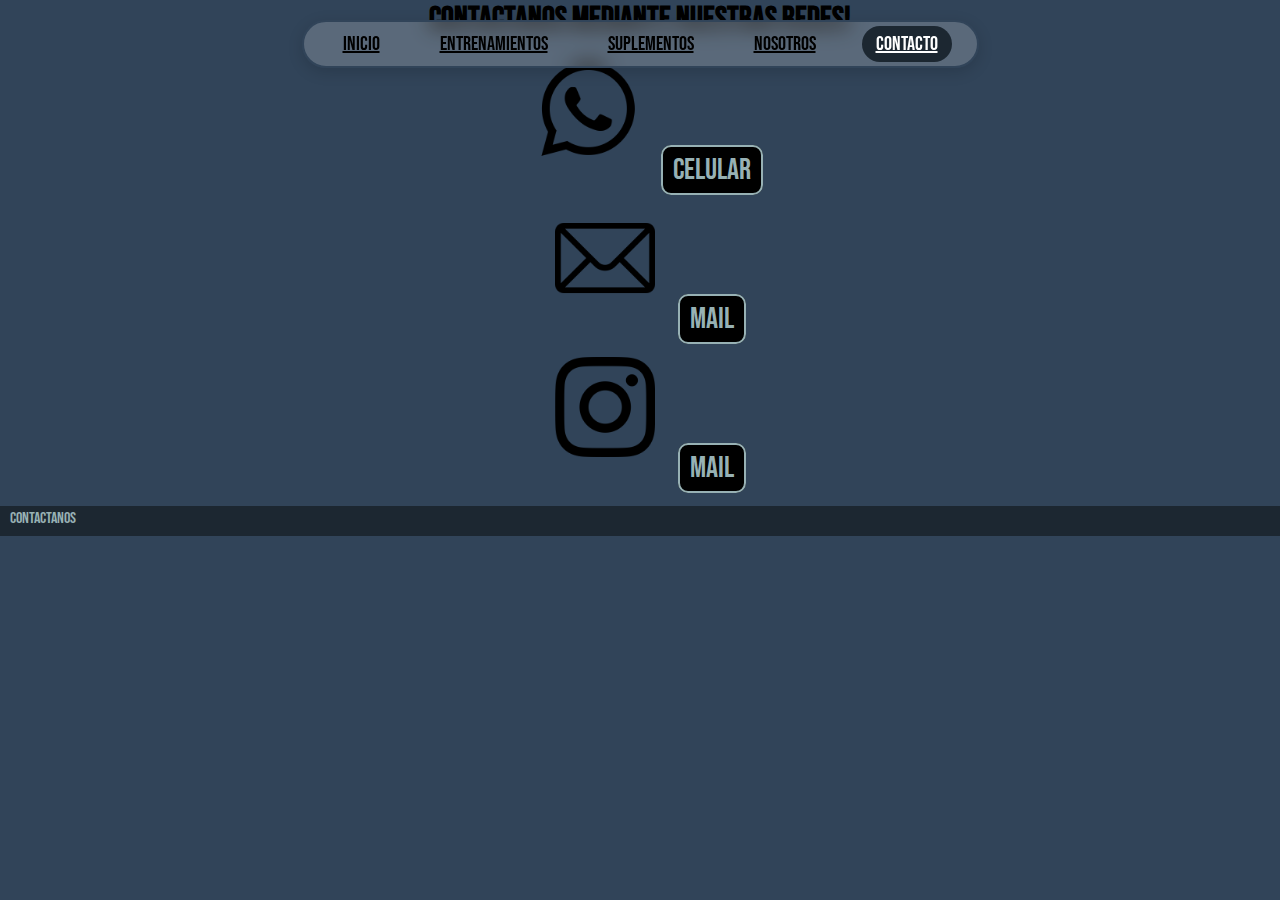
<file: pages/contacto.html>
<!DOCTYPE html>
<html lang="en">

<head>
    <meta charset="UTF-8">
    <meta name="viewport" content="width=device-width, initial-scale=1.0">
    <title>Document</title>
    <link href="https://cdn.jsdelivr.net/npm/bootstrap@5.3.6/dist/css/bootstrap.min.css" rel="stylesheet"
        integrity="sha384-4Q6Gf2aSP4eDXB8Miphtr37CMZZQ5oXLH2yaXMJ2w8e2ZtHTl7GptT4jmndRuHDT" crossorigin="anonymous">
    <link rel="stylesheet" href="../CSS/style.css">
</head>

<body>
    <header>
        <nav>
            <ul class="custom-navbar nav justify-content-center">
                <li class="nav-item">
                    <a class="nav-link" href="../index.html">INICIO</a>
                </li>
                <li class="nav-item">
                    <a class="nav-link" href="../pages/entrenamientos.html">ENTRENAMIENTOS</a>
                </li>
                <li class="nav-item">
                    <a class="nav-link" href="../pages/suplementos.html">SUPLEMENTOS</a>
                </li>
                <li class="nav-item">
                    <a class="nav-link" href="../pages/nosotros.html">NOSOTROS</a>
                </li>
                <li class="nav-item">
                    <a class="nav-link active" href="../pages/contacto.html">CONTACTO</a>
                </li>
            </ul>
        </nav>
    </header>
    <main>
        <section class="contactanos">
            <H1>Contactanos mediante nuestras redes!</H1>
            <div>
                <img src="../img/celular.png" alt="">
                <a href="">Celular</a>
            </div>
            <div>
                <img src="../img/mail.png" alt="">
                <a href="">Mail</a>
            </div>
            <div>
                <img src="../img/instagram.png" alt="">
                <a href="">Mail</a>
            </div>
        </section>
    </main>
        <footer> <!-- Pie de pagina -->
        <a href="../pages/contacto.html" target="_blank">Contactanos</a>
    </footer>
    <script src="https://cdn.jsdelivr.net/npm/bootstrap@5.3.6/dist/js/bootstrap.bundle.min.js"
        integrity="sha384-j1CDi7MgGQ12Z7Qab0qlWQ/Qqz24Gc6BM0thvEMVjHnfYGF0rmFCozFSxQBxwHKO"
        crossorigin="anonymous"></script>
</body>

</html>
</file>
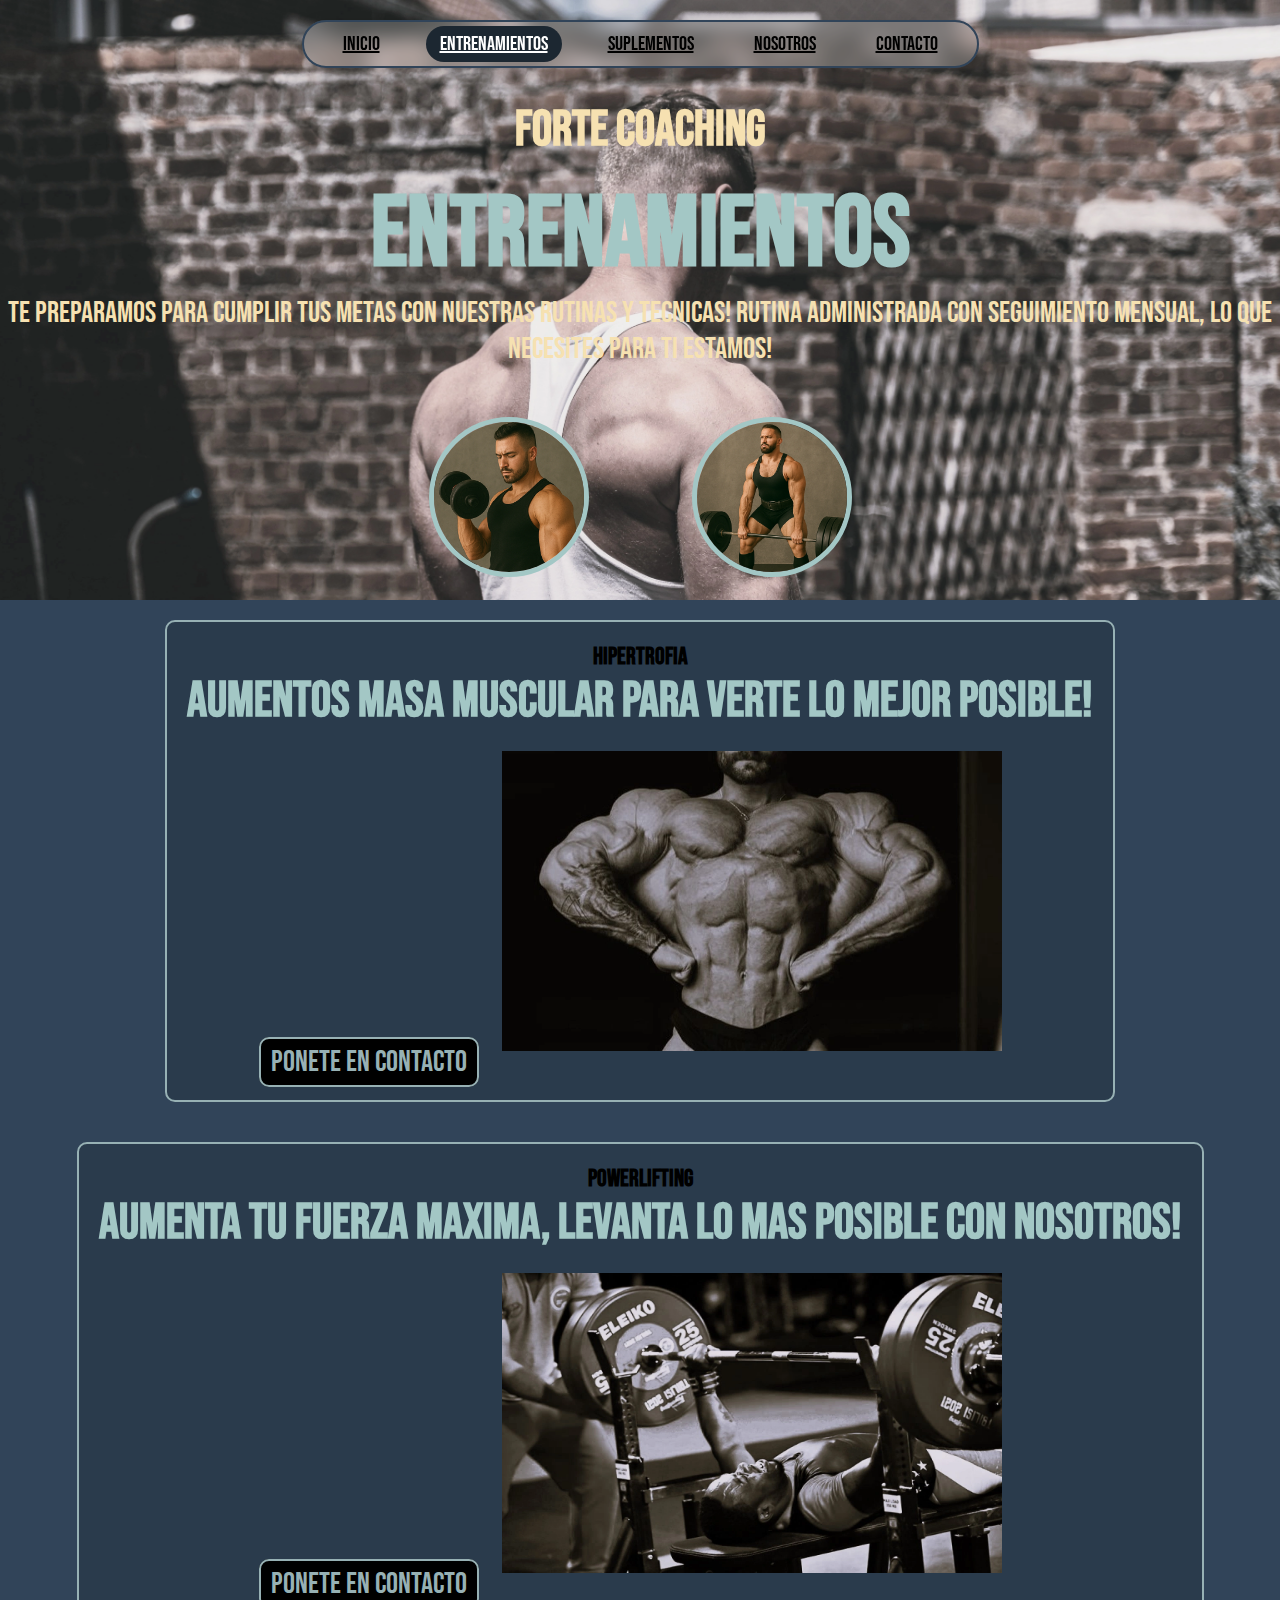
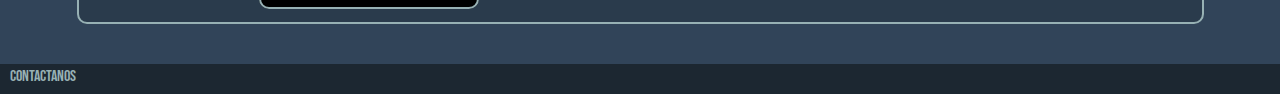
<file: pages/entrenamientos.html>
<!DOCTYPE html>
<html lang="en">

<head>
    <meta charset="UTF-8">
    <meta name="viewport" content="width=device-width, initial-scale=1.0">
    <title>Document</title>
    <link href="https://cdn.jsdelivr.net/npm/bootstrap@5.3.6/dist/css/bootstrap.min.css" rel="stylesheet"
        integrity="sha384-4Q6Gf2aSP4eDXB8Miphtr37CMZZQ5oXLH2yaXMJ2w8e2ZtHTl7GptT4jmndRuHDT" crossorigin="anonymous">
    <link rel="stylesheet" href="../CSS/style.css">
</head>

<body>
    <header>
        <nav>
            <ul class="custom-navbar nav justify-content-center">
                <li class="nav-item">
                    <a class="nav-link " href="../index.html">INICIO</a>
                </li>
                <li class="nav-item">
                    <a class="nav-link active" href="../pages/entrenamientos.html">ENTRENAMIENTOS</a>
                </li>
                <li class="nav-item">
                    <a class="nav-link" href="../pages/suplementos.html">SUPLEMENTOS</a>
                </li>
                <li class="nav-item">
                    <a class="nav-link" href="../pages/nosotros.html">NOSOTROS</a>
                </li>
                <li class="nav-item">
                    <a class="nav-link" href="../pages/contacto.html">CONTACTO</a>
                </li>
            </ul>
        </nav>
    </header>
    <main>
        <section class="entrenamientoinfo">
            <h1>Forte Coaching</h1>
            <h2>ENTRENAMIENTOS</h2>
            <p>Te preparamos para cumplir tus metas con nuestras rutinas y tecnicas! Rutina administrada con seguimiento mensual, lo que necesites para ti estamos!</p>
            <img src="../img/hipertrofia-hero.webp" alt="">
            <img src="../img/power-hero.webp" alt="">
        </section>
        <section class="inforutina">
            <div>
                <h2>Hipertrofia</h2>
                <h3>Aumentos masa muscular para verte lo mejor posible!</h3>
                <a href="">Ponete en contacto</a>
                <img src="../img/hipertrofia.webp" alt="">
            </div>
            <div>
                <h2>Powerlifting</h2>
                <h3>Aumenta tu fuerza maxima, levanta lo mas posible con nosotros!</h3>
                <a href="">Ponete en contacto</a>
                <img src="../img/powerlifting.webp" alt="">
            </div>
        </section>
    </main>
        <footer> <!-- Pie de pagina -->
        <a href="../pages/contacto.html" target="_blank">Contactanos</a>
    </footer>
    
    <script src="https://cdn.jsdelivr.net/npm/bootstrap@5.3.6/dist/js/bootstrap.bundle.min.js"
        integrity="sha384-j1CDi7MgGQ12Z7Qab0qlWQ/Qqz24Gc6BM0thvEMVjHnfYGF0rmFCozFSxQBxwHKO"
        crossorigin="anonymous"></script>
</body>

</html>
</file>
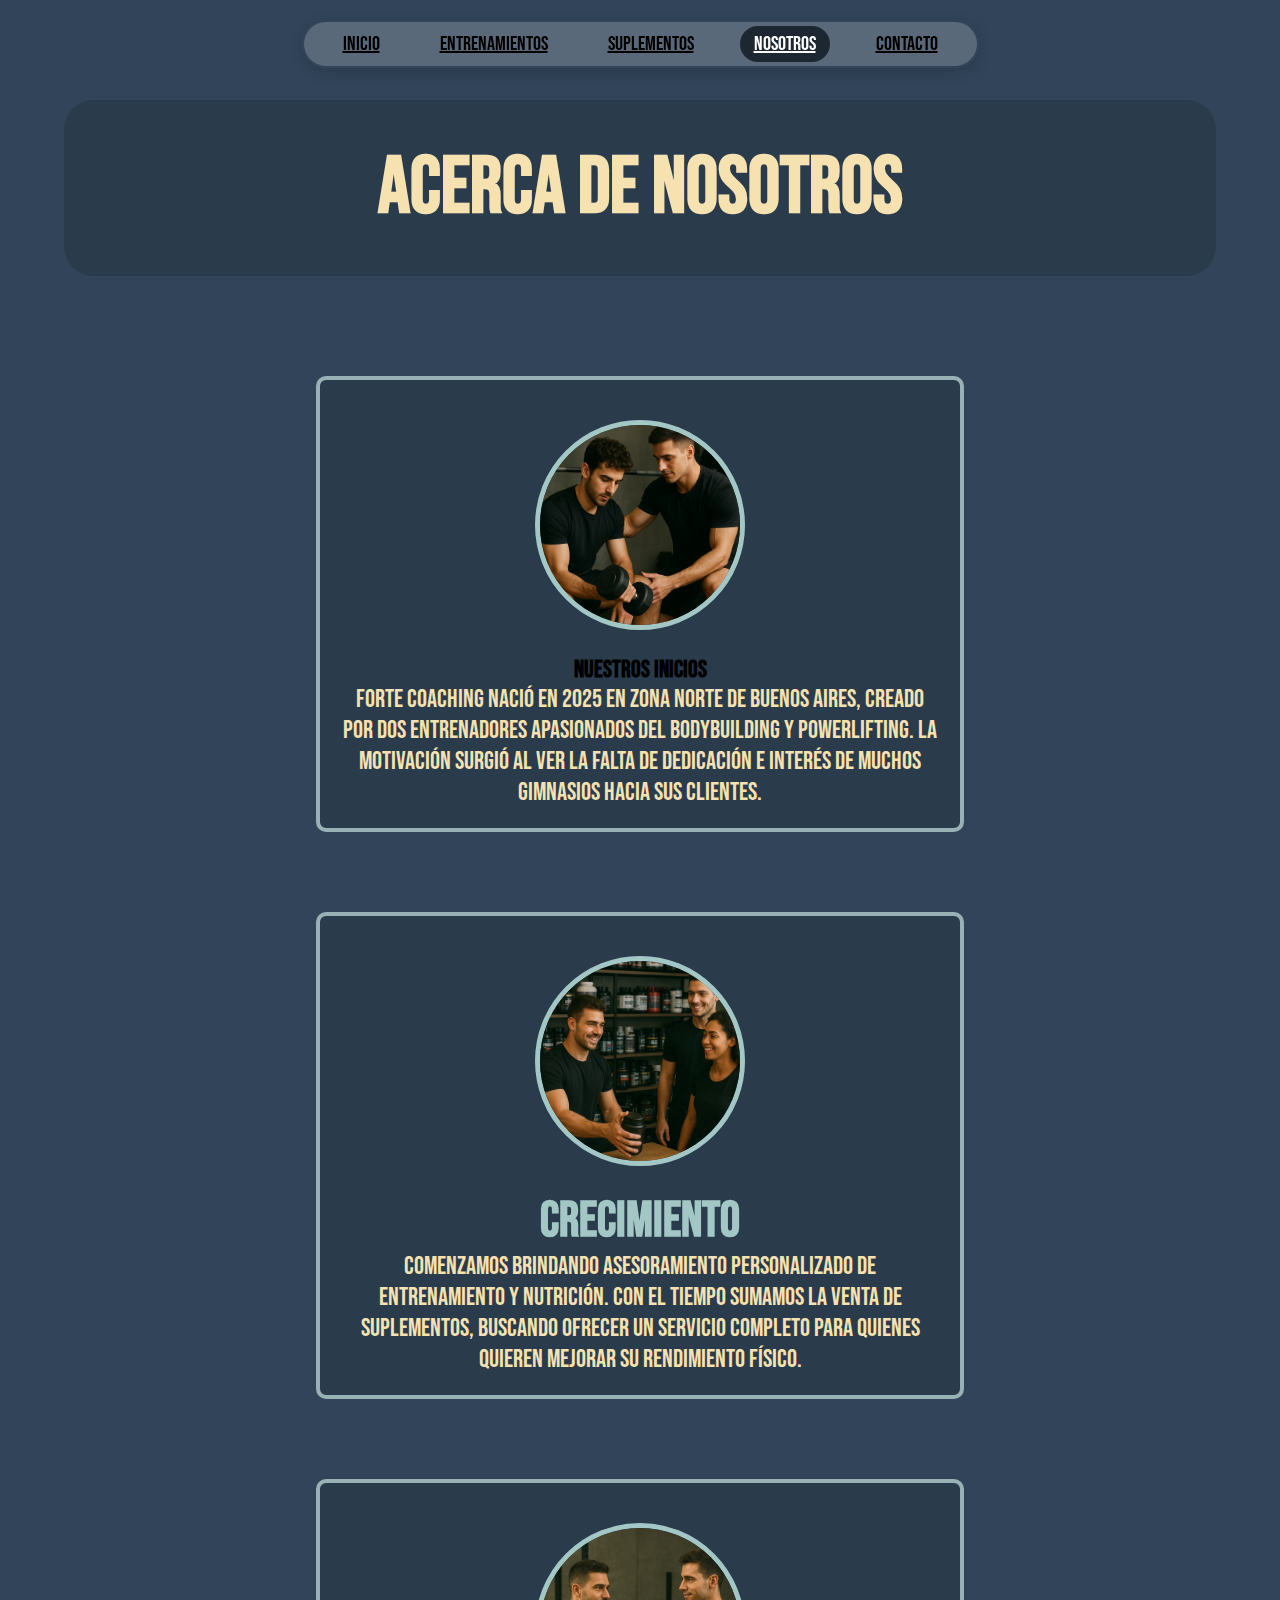
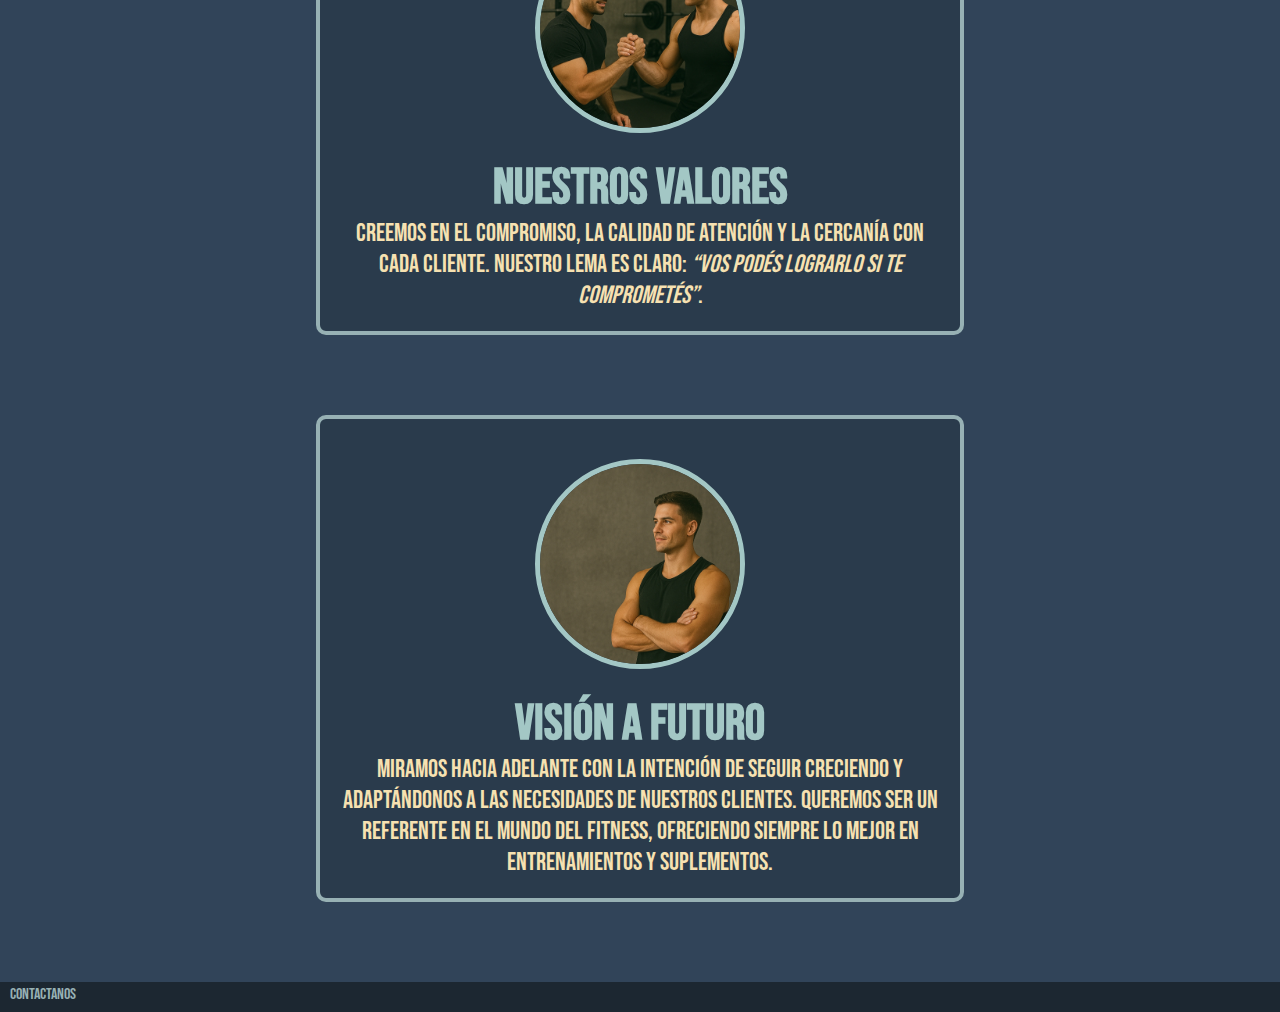
<file: pages/nosotros.html>
<!DOCTYPE html>
<html lang="en">

<head>
    <meta charset="UTF-8">
    <meta name="viewport" content="width=device-width, initial-scale=1.0">
    <title>Document</title>
    <link href="https://cdn.jsdelivr.net/npm/bootstrap@5.3.6/dist/css/bootstrap.min.css" rel="stylesheet"
        integrity="sha384-4Q6Gf2aSP4eDXB8Miphtr37CMZZQ5oXLH2yaXMJ2w8e2ZtHTl7GptT4jmndRuHDT" crossorigin="anonymous">
    <link rel="stylesheet" href="../CSS/style.css">
</head>

<body>
    <header>
        <nav>
            <ul class="custom-navbar nav justify-content-center">
                <li class="nav-item">
                    <a class="nav-link" href="../index.html">INICIO</a>
                </li>
                <li class="nav-item">
                    <a class="nav-link" href="../pages/entrenamientos.html">ENTRENAMIENTOS</a>
                </li>
                <li class="nav-item">
                    <a class="nav-link" href="../pages/suplementos.html">SUPLEMENTOS</a>
                </li>
                <li class="nav-item">
                    <a class="nav-link active" href="../pages/nosotros.html">NOSOTROS</a>
                </li>
                <li class="nav-item">
                    <a class="nav-link" href="../pages/contacto.html">CONTACTO</a>
                </li>
            </ul>
        </nav>
    </header>
    <main>
        <section class="nosotros">
            <h1>Acerca de nosotros</h1>
            <div class="nosotros-bloque">
                <img src="../img/inicios.webp" alt="">
                <h2>Nuestros Inicios</h2>
                <p>Forte Coaching nació en 2025 en zona norte de Buenos Aires, creado por dos entrenadores apasionados del bodybuilding y powerlifting. La motivación surgió al ver la falta de dedicación e interés de muchos gimnasios hacia sus clientes.</p>
            </div>
            <div class="nosotros-bloque">
                <img src="../img/crecimiento.webp" alt="">
                <h3>Crecimiento</h3>
                <p>Comenzamos brindando asesoramiento personalizado de entrenamiento y nutrición. Con el tiempo sumamos la venta de suplementos, buscando ofrecer un servicio completo para quienes quieren mejorar su rendimiento físico.</p>
            </div>
            <div class="nosotros-bloque">
                <img src="../img/compromiso.webp" alt="">
                <h3>Nuestros Valores</h3>
                <p>Creemos en el compromiso, la calidad de atención y la cercanía con cada cliente. Nuestro lema es claro: <em>“Vos podés lograrlo si te comprometés”</em>.</p>
            </div>
            <div class="nosotros-bloque">
                <img src="../img/meta.webp" alt="">
                <h3>Visión a Futuro</h3>
                <p>Miramos hacia adelante con la intención de seguir creciendo y adaptándonos a las necesidades de nuestros clientes. Queremos ser un referente en el mundo del fitness, ofreciendo siempre lo mejor en entrenamientos y suplementos.</p>
        </section>
    </main>
        <footer> <!-- Pie de pagina -->
        <a href="../pages/contacto.html" target="_blank">Contactanos</a>
    </footer>
    
    <script src="https://cdn.jsdelivr.net/npm/bootstrap@5.3.6/dist/js/bootstrap.bundle.min.js"
        integrity="sha384-j1CDi7MgGQ12Z7Qab0qlWQ/Qqz24Gc6BM0thvEMVjHnfYGF0rmFCozFSxQBxwHKO"
        crossorigin="anonymous"></script>
</body>

</html>
</file>
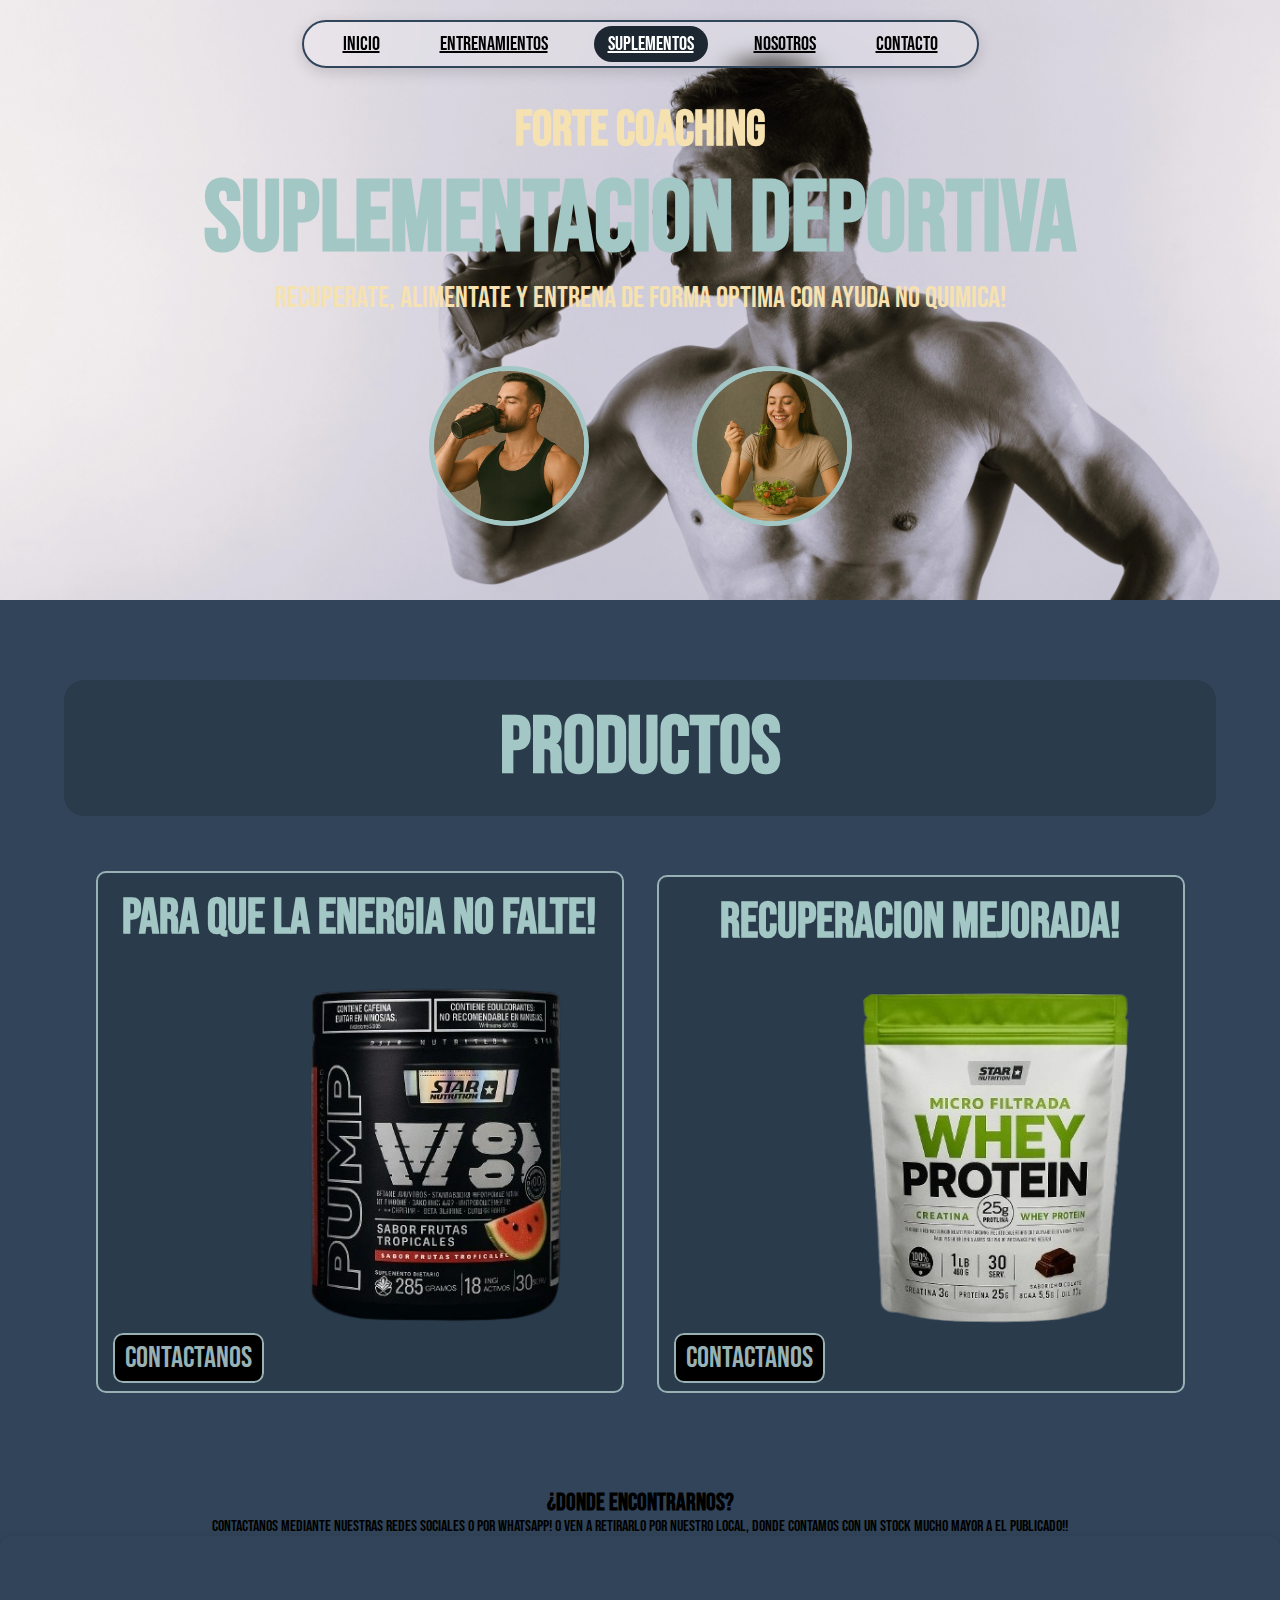
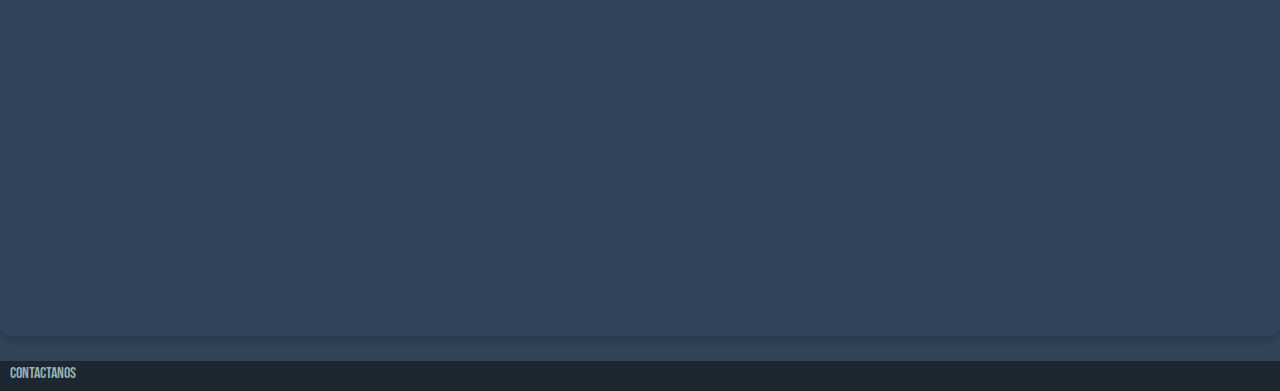
<file: pages/suplementos.html>
<!DOCTYPE html>
<html lang="en">
<head>
    <meta charset="UTF-8">
    <meta name="viewport" content="width=device-width, initial-scale=1.0">
    <title>Document</title>
    <link href="https://cdn.jsdelivr.net/npm/bootstrap@5.3.6/dist/css/bootstrap.min.css" rel="stylesheet" integrity="sha384-4Q6Gf2aSP4eDXB8Miphtr37CMZZQ5oXLH2yaXMJ2w8e2ZtHTl7GptT4jmndRuHDT" crossorigin="anonymous">
    <link rel="stylesheet" href="../CSS/style.css">
</head>
<body>
    <header>
        <nav>
            <ul class="custom-navbar nav justify-content-center">
                <li class="nav-item">
                    <a class="nav-link" href="../index.html">INICIO</a>
                </li>
                <li class="nav-item">
                    <a class="nav-link" href="../pages/entrenamientos.html">ENTRENAMIENTOS</a>
                </li>
                <li class="nav-item">
                    <a class="nav-link active" href="../pages/suplementos.html">SUPLEMENTOS</a>
                </li>
                <li class="nav-item">
                    <a class="nav-link" href="../pages/nosotros.html">NOSOTROS</a>
                </li>
                <li class="nav-item">
                    <a class="nav-link" href="../pages/contacto.html">CONTACTO</a>
                </li>
            </ul>
        </nav>
    </header>
    <main>
        <section class="supleinfo">
            <h1>Forte Coaching</h1>
            <h2>SUPLEMENTACION DEPORTIVA</h2>
            <p>Recuperate, alimentate y entrena de forma optima con ayuda no quimica!</p>
            <img src="../img/suplementos-hero.webp" alt="">
            <img src="../img/nutricion-hero.webp" alt="">
        </section>

        <section class="supleproductos">
            <h2>Productos</h2>
            <div>
                <h3>Para que la energia no falte!</h3>
                <a href="">Contactanos</a>
                <img src="../img/preentreno.png" alt="">
            </div>
            <div>
                <h3>Recuperacion mejorada!</h3>
                <a href="">Contactanos</a>
                <img src="../img/creatina.png" alt="">
            </div>
        </section>
        <section class="donde">
            <h2>¿Donde encontrarnos?</h2>
            <p>Contactanos mediante nuestras redes sociales o por whatsapp! o ven a retirarlo por nuestro local, donde contamos con un stock mucho mayor a el publicado!!</p>
        </section>
        <section class="mapa">
            <iframe
                src="https://www.google.com/maps/embed?pb=!1m14!1m12!1m3!1d2325.8735934557462!2d-58.524847085378546!3d-34.47037027969994!2m3!1f0!2f0!3f0!3m2!1i1024!2i768!4f13.1!5e0!3m2!1ses!2sar!4v1755964242516!5m2!1ses!2sar"
                allowfullscreen
                loading="lazy"
                referrerpolicy="no-referrer-when-downgrade">
            </iframe>
    </section>        
    </main>
        <footer> <!-- Pie de pagina -->
        <a href="../pages/contacto.html" target="_blank">Contactanos</a>
    </footer>
    
    <script src="https://cdn.jsdelivr.net/npm/bootstrap@5.3.6/dist/js/bootstrap.bundle.min.js" integrity="sha384-j1CDi7MgGQ12Z7Qab0qlWQ/Qqz24Gc6BM0thvEMVjHnfYGF0rmFCozFSxQBxwHKO" crossorigin="anonymous"></script>
</body>
</html>
</file>
<file: CSS/style.css>
@import url('https://fonts.googleapis.com/css2?family=Bebas+Neue&display=swap');


*{
    margin: 0;
    padding: 0;
}


body{
    font-family: 'Bebas Neue';
    background-color:#314459;
}

/*!---------------------------------------------------HEADER---------------------------------------------------*/

header {
    position: fixed;
    top: 20px;
    left: 0;
    width: 100%;
    display: flex;
    justify-content: center;
    background: transparent; 
    z-index: 10; 
}

.custom-navbar {
    display: flex;
    gap: 2rem;
    backdrop-filter: blur(10px); /* blurreado del fondo */
    background: rgba(255, 255, 255, 0.2); /* fondo semitransparente */
    padding: 10px 25px;
    border-radius: 50px; 
    box-shadow: 0 4px 15px rgba(0, 0, 0, 0.15);
    list-style: none;
    border: 2px solid #314459;
}

.custom-navbar .nav-link {
    color: black;
    font-size: 20px;
    font-weight: 500;
    padding: 6px 14px;
    border-radius: 20px;
    transition: all 0.3s ease;
}

.custom-navbar .nav-link.active {
    background: #1c2731;
    color: white;
}

/*!----------------------------------------------------MAIN----------------------------------------------------?*/

main{
    margin-bottom: 20px;
}

.hero{
    text-align: center;
    height: 1000px;
    background-image: url(../img/fondomain.webp);
    background-position: center;
    background-size: cover;
    background-repeat: no-repeat;
    background-attachment: fixed;
}

.hero h1{
    padding-top: 100px;
    font-size: 100px;
    font-weight: 900px;
    color: #f6e1b1;
    text-align: center;
}

.hero img{
    width: 300px;
    height: auto;
}


.hero h2{
    font-size: 80px;
    font-weight: 800;
    color: #837556;
    margin-top: 15px;
}

.hero p{
    font-size: 30px;
    font-weight: 400;
    color: #f6e1b1;
}


.hero a img{
    width: 150px;
    height: auto;
    margin: 150px;
    cursor: pointer;
    margin-top: 50px;
    justify-content: space-between;
    border-radius: 50%;
    border: 5px solid #a3c7c5;
}

.servicios{
    text-align: center;
    margin: 80px 0x;
}

.servicios h2{
    font-size: 80px;
    font-weight: 800;
    color: #a3c7c5;
    margin-top: 40px;
    margin-bottom: 40px;
}

.servicios div{
    display: inline-block;
    margin: 20px;
    padding: 20px;
    border: 2px solid #97b1b4;
    border-radius: 10px;
    background-color: #2a3b4c;
}

main section div img{
    width: 500px;
    height: 300px;
    margin: 20px;
}

section div h3{
    font-size: 50px;
    font-weight: 800;
    color: #a3c7c5;
}

section div a{
    text-decoration: none;
    border: 2px solid #97b1b4;
    border-radius: 10px;
    background-color: #000000;
    color: #97b1b4;
    font-size: 30px;
    font-weight: 400;
    padding: 5px 10px;
}


/*!--------------------------------------------------ENTRENAMIENTOS---------------------------------------------------*/

.entrenamientoinfo{
    text-align: center;
    height: 600px;
    background-image: url(../img/fondo-entrenamientos.webp);
    background-position: center;
    background-size: cover;
    background-repeat: no-repeat;
    background-attachment: fixed;
}

.entrenamientoinfo h1{
    padding-top: 100px;
    font-size: 50px;
    color: #f6e1b1;
    text-align: center;
}

.entrenamientoinfo h2{
    margin-top: 15px;
    font-size: 100px;
    font-weight: 800;
    color: #a3c7c5;
}

.entrenamientoinfo p{
    font-size: 30px;
    font-weight: 400;
    color: #f6e1b1;
}


.entrenamientoinfo img{
    width: 150px;
    height: auto;
    margin: 50px;

    justify-content: space-between;

    border-radius: 50%;
    border: 5px solid #a3c7c5;
}

.inforutina{
    text-align: center;
}

.inforutina div{
    display: inline-block;
    margin: 20px;
    padding: 20px;
    border: 2px solid #97b1b4;
    border-radius: 10px;
    background-color: #2a3b4c;
}

/*!---------------------------------------------------SUPLEMENTOS---------------------------------------------------*/

.supleinfo{
    text-align: center;
    height: 600px;
    background-image: url(../img/fondo-suplementos.webp);
    background-position: center;
    background-size: cover;
    background-repeat: no-repeat;
    background-attachment: fixed;
}

.supleinfo h1{
    padding-top: 100px;
    font-size: 50px;
    color: #f6e1b1;
    text-align: center;
}

.supleinfo h2{
    font-size: 100px;
    font-weight: 800;
    color: #a3c7c5;
}

.supleinfo p{
    font-size: 30px;
    font-weight: 400;
    color: #f6e1b1;
}

.supleinfo a{
    text-decoration: none;
    color: #97b1b4;
    font-size: 30px;
    font-weight: 400;
}

.supleinfo img{
    width: 150px;
    height: auto;
    margin-top: 10px;
    margin: 50px;
    justify-content: space-between;
    border-radius: 50%;
    border: 5px solid #a3c7c5;
}

.supleproductos{
    text-align: center;
    margin: 80px 0px;
}

.supleproductos h2{
    background-color: #2a3b4c;
    border-radius: 20px;
    width: 90%;
    text-align: center;
    font-size: 80px;
    font-weight: 800;
    color: #a3c7c5;
    margin: 40px auto;
    padding: 20px 0;

}

.donde{
    text-align: center;
}

.mapa {
    text-align: center;
}

.mapa iframe {
    width: 100%;
    height: 400px;
    border: none;
    border-radius: 12px; 
    box-shadow: 0 4px 12px rgba(0,0,0,0.2); 
}

.supleproductos{
    text-align: center;
}

.supleproductos img{
    width: 300px;
    height: auto;
    margin: 20px;
}

.supleproductos div{
    display: inline-block;
    margin: 15px;
    padding: 15px;
    border: 2px solid #97b1b4;
    border-radius: 10px;
    background-color: #2a3b4c;
}

.supleproductos div a{
    text-decoration: none;
    background-color: #000000;
    color: #97b1b4;
    font-size: 30px;
    font-weight: 400;
    padding: 5px 10px;
}

/**!---------------------------------------------NOSOTROS---------------------------------------------------*/

.nosotros h1{
    background-color: #2a3b4c;
    font-size: 80px;
    font-weight: 900;
    color: #f6e1b1;
    text-align: center;
    width: 90%;        
    margin: 100px auto;
    padding: 40px 0;      
    border-radius: 30px;  
}

.nosotros   {
    text-align: center;
}

.nosotros div{
    width: 600px;
    display: block;
    margin: 80px auto;
    padding: 20px;
    border: 4px solid #97b1b4;
    border-radius: 10px;
    background-color: #2a3b4c;
}

.nosotros div p{
    font-size: 25px;
    font-weight: 100;
    color: #f6e1b1;
    text-align: center;
}

.nosotros img {
    border-radius: 50%;
    width: 200px;
    height: auto;
    margin: 20px;
    border: 5px solid #a3c7c5;
}

/**!-------------------------------------------------CONTACTANOS---------------------------------------------------*/

.contactanos{
    text-align: center;
}

.contactanos div img{
    width: 100px;
    height: auto;
}

/**!---------------------------------------------------------FOOTER---------------------------------------------------*/

footer a{
    height: 25px;
    width: auto;
    margin: 3px 10px;
    color: #97b1b4;
    text-decoration: none;
}

footer {
    height: 30px;
    display: flex;
    background-color: #1c2731;
    margin: 0%;
    bottom: 0;
    left: 0;
    width: 100%;
}



/**?----------------------------------------------------MEDIA QUERIES----------------------------------------------------?*/
@media screen and (){

}
</file>
